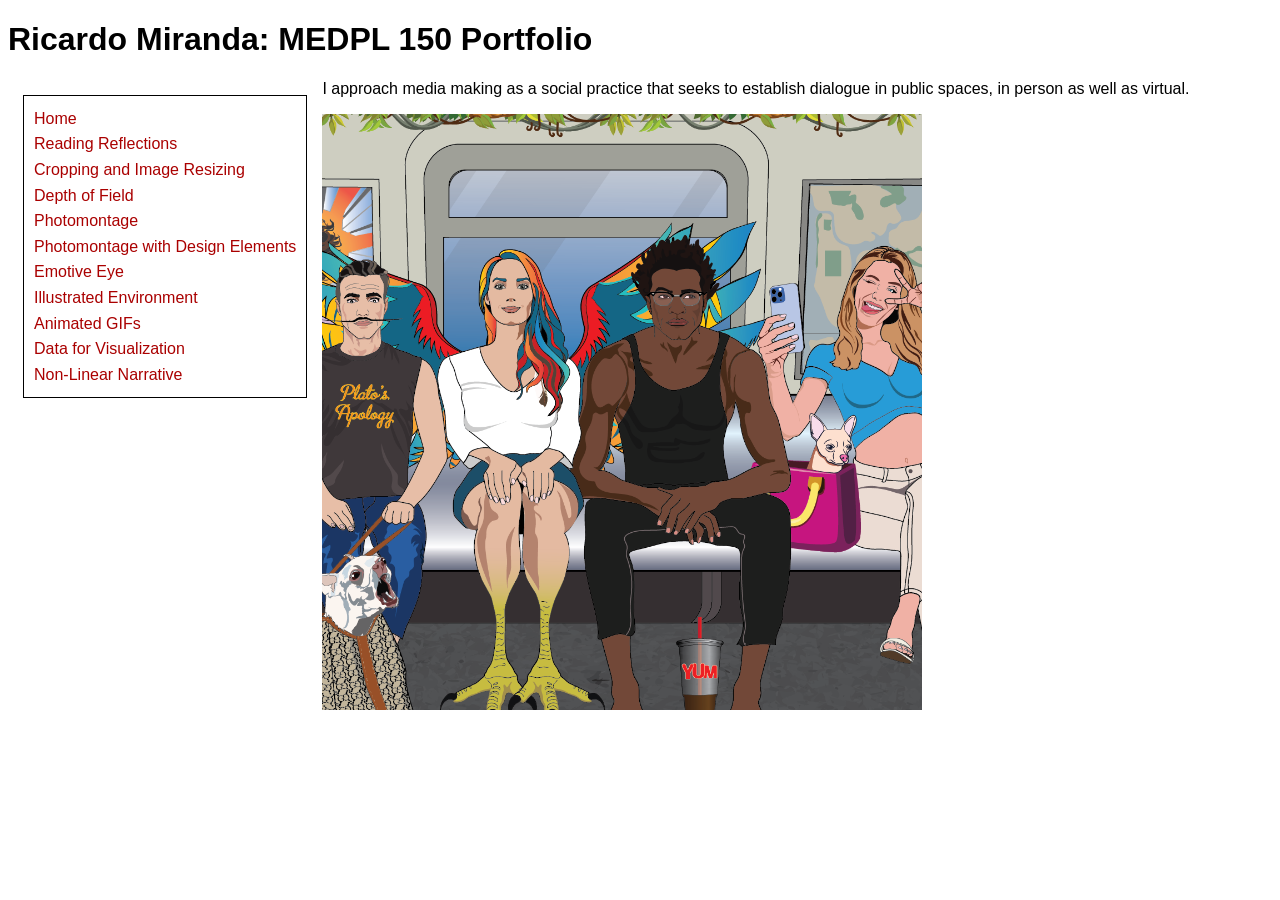
<file: index.html>
<!DOCTYPE HTML>
<html>
  <head>
    <meta charset="UTF-8" />
    <title>Ricardo Miranda MEDPL 150</title>
    <link href="rules.css" rel="stylesheet">
  </head>

  <body>
    <h1>Ricardo Miranda: MEDPL 150 Portfolio</h1>
    <div id="nav"></div>
    <p>I approach media making as a social practice that seeks to establish dialogue in public spaces, in person as well as virtual.</p>
    <img src="img/winter2026Ad.png" width="600" alt="Illustration from end of March 2020." />

    <script src="loadNav.js"></script>
  </body>
</html>
</file>
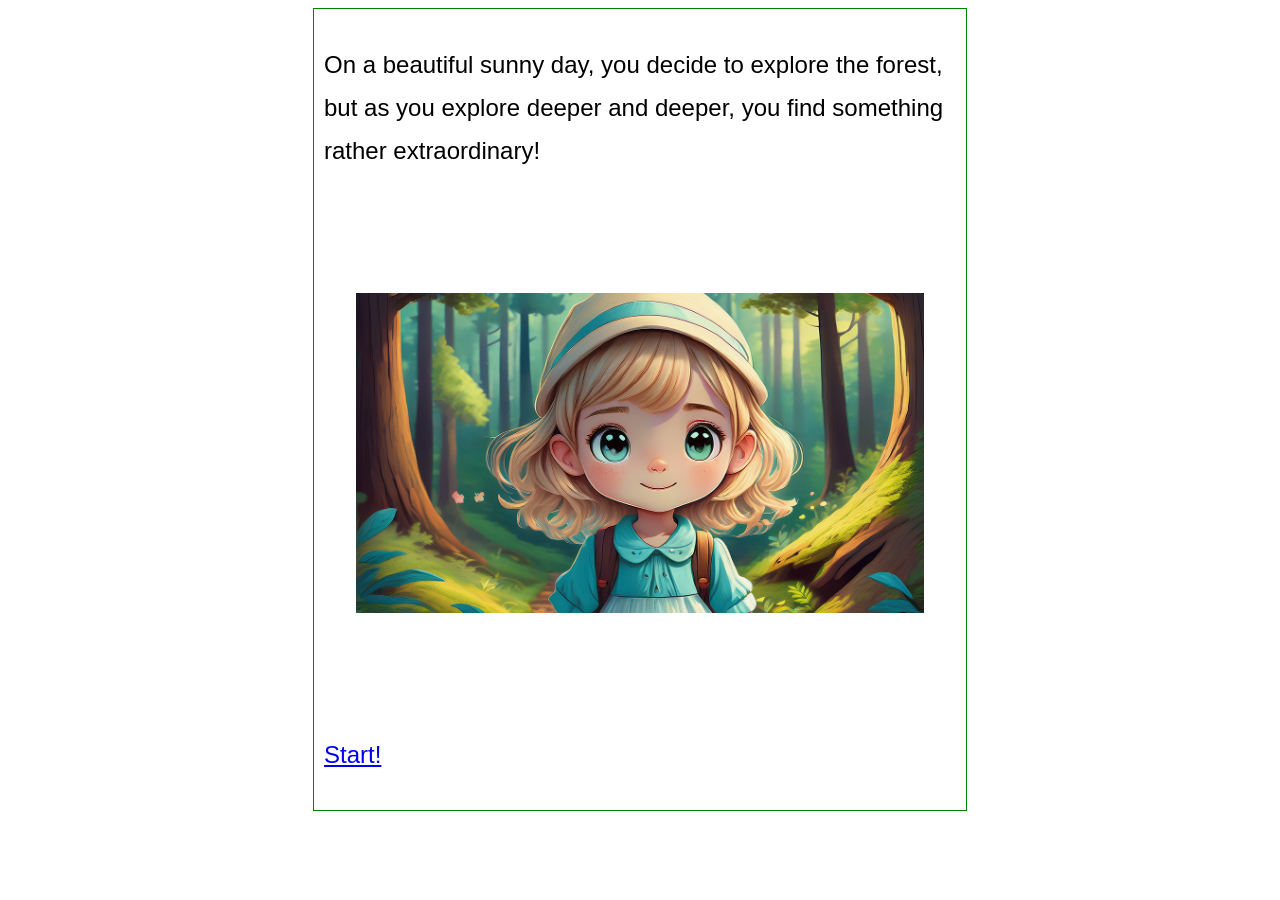
<file: lizbeth/index.html>
<!doctype html>
<html lang="en" dir="ltr">

<head>
  <meta charset="utf-8">
  <title>A day in the forest...</title>
  <style>
    #main {
      margin: auto;
      width: 50%;
      border: 1px solid green;
      padding: 10px;
      font-family: helvetica, sans-serif;
      font-size: 1.5em;
      line-height: 1.8em;
    }
    img {
      display: block;
      margin-left: auto;
      margin-right: auto;
      width: 90%;
      padding: 10px;
    }
  </style>
</head>

<body>

  <div id="main">
    <p>
    On a beautiful sunny day, you decide to explore the forest, but as you explore deeper and deeper, you find something rather extraordinary!
  </p>

  <br /><br />

  <img src="girlforest.jpg" alt="Girl in the forest">

  <br /><br />

  <p><a href="basescenario.html">Start!</a></p>
  </div>

</body>
</html>
</file>
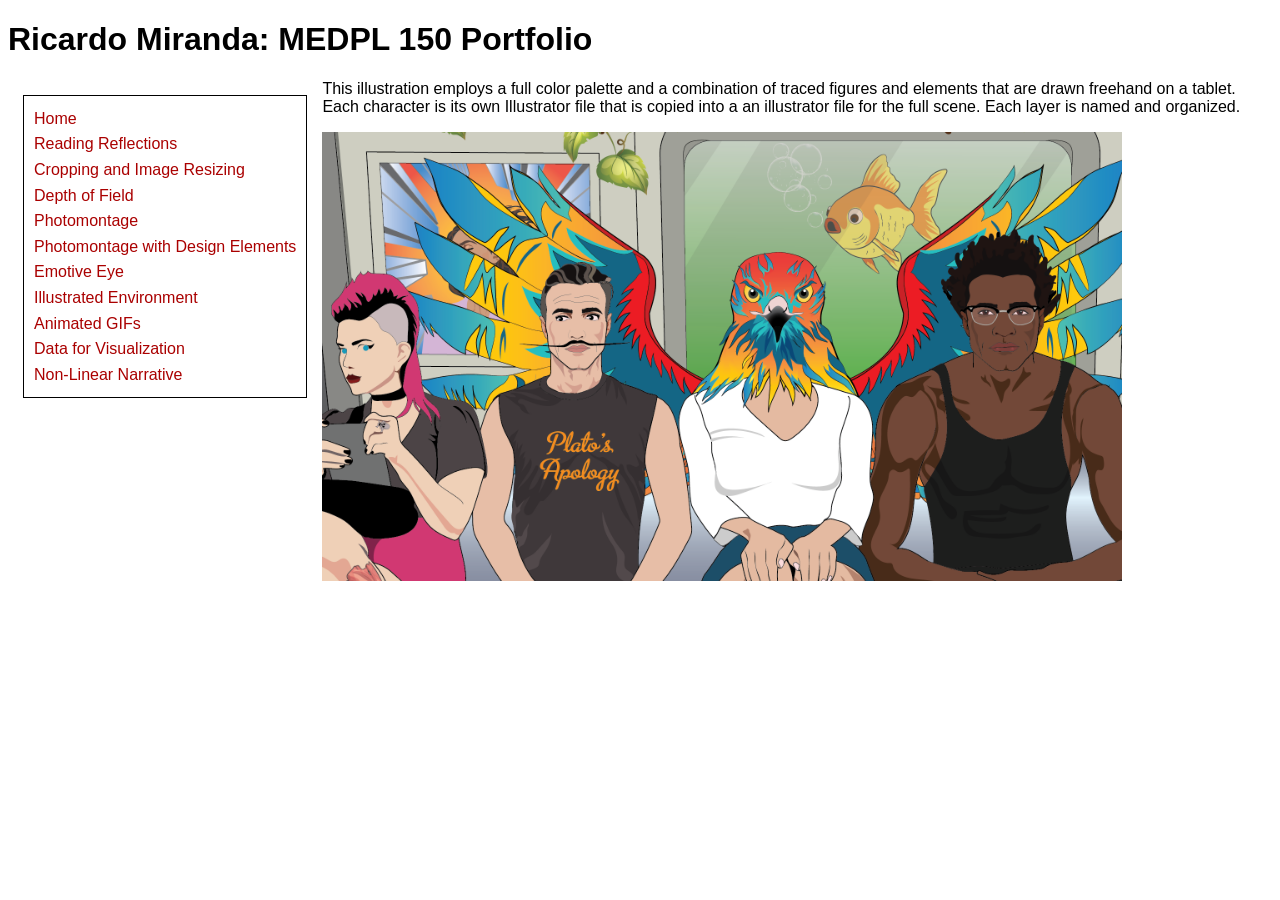
<file: hw02.html>
<!DOCTYPE HTML>
<html>
  <head>
    <meta charset="UTF-8" />
    <title>Ricardo Miranda MEDPL 150</title>
    <link href="rules.css" rel="stylesheet">
  </head>

  <body>
    <h1>Ricardo Miranda: MEDPL 150 Portfolio</h1>
    <div id="nav"></div>
    <p>This illustration employs a full color palette and a combination of traced figures and elements that are drawn freehand on a tablet.  Each character is its own Illustrator file that is copied into a an illustrator file for the full scene.  Each layer is named and organized.</p>
    <img src="img/winter2026_02.png" width="800" alt="Illustration from end of March 2020." />

    <script src="loadNav.js"></script>
  </body>
</html>
</file>
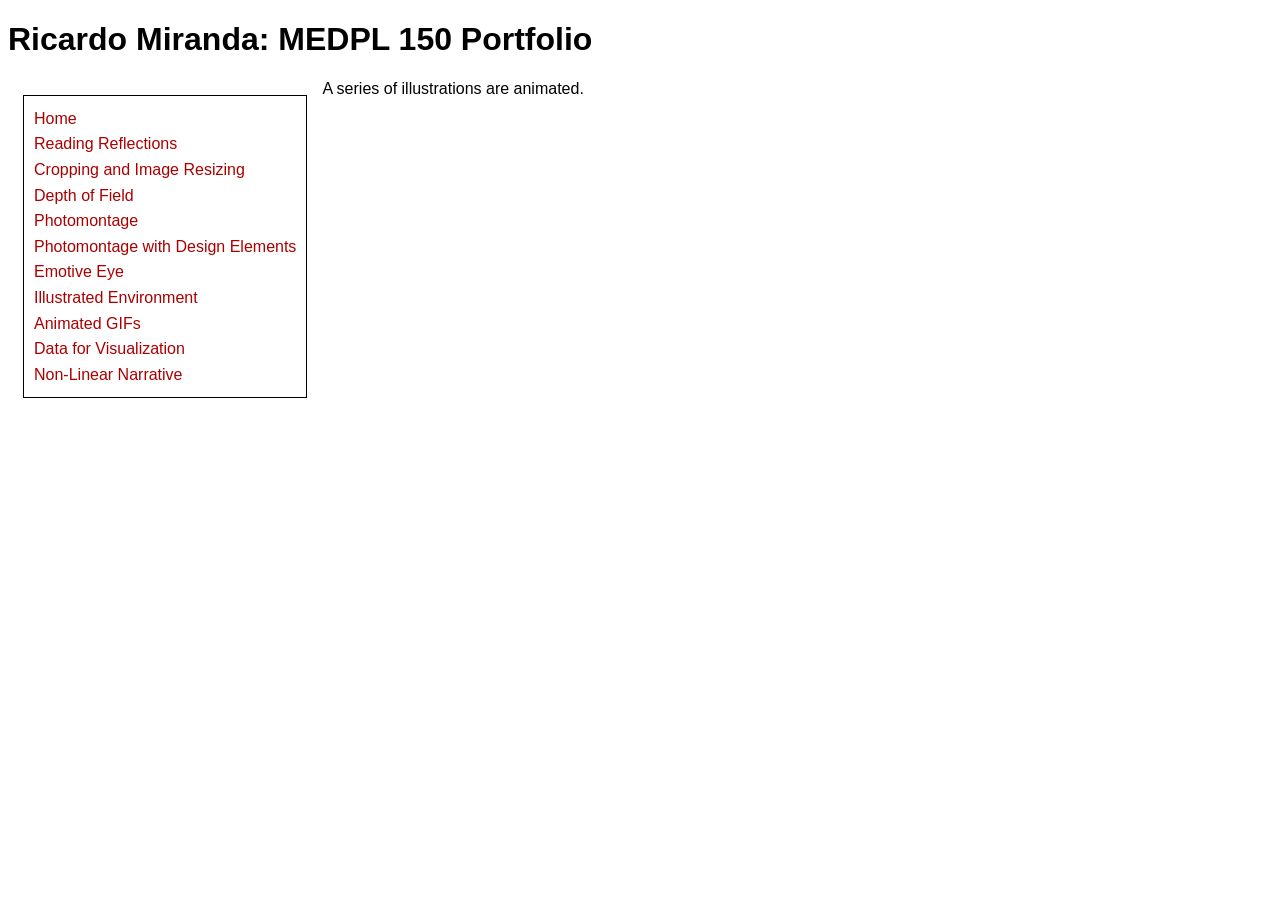
<file: hw03.html>
<!DOCTYPE HTML>
<html>
  <head>
    <meta charset="UTF-8" />
    <title>Ricardo Miranda MEDPL 150</title>
    <link href="rules.css" rel="stylesheet">
  </head>

  <body>
    <h1>Ricardo Miranda: MEDPL 150 Portfolio</h1>
    <div id="nav"></div>
    <p>A series of illustrations are animated.</p>
    <iframe width="560" height="315" src="https://www.youtube.com/embed/DHED4qhnA1I?si=NzlZuG3xerx6MPT8" title="YouTube video player" frameborder="0" allow="accelerometer; autoplay; clipboard-write; encrypted-media; gyroscope; picture-in-picture; web-share" referrerpolicy="strict-origin-when-cross-origin" allowfullscreen></iframe>

    <script src="loadNav.js"></script>
    
  </body>
</html>
</file>
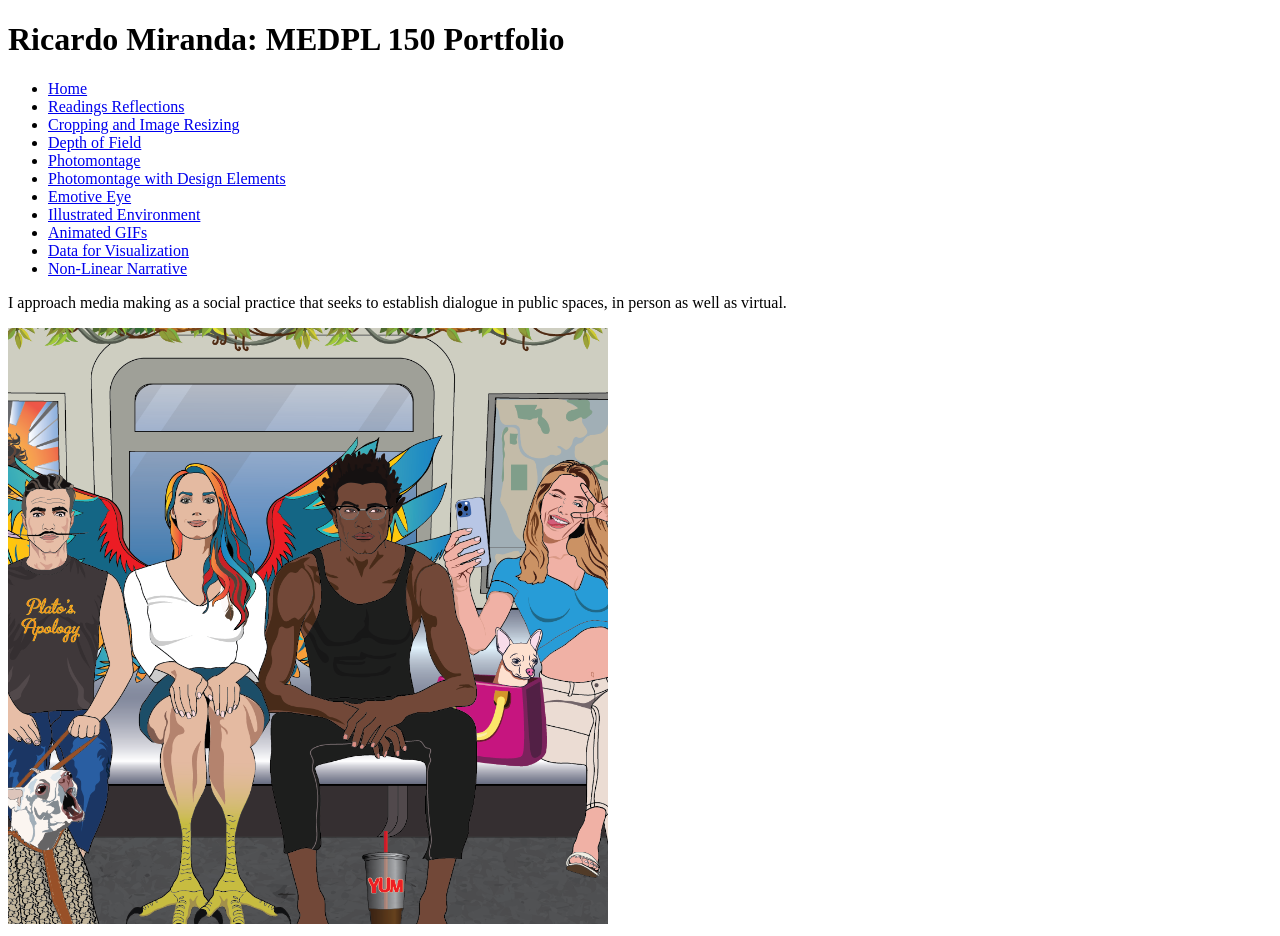
<file: indexStatic.html>
<!DOCTYPE HTML>
<html>
  <head>
    <meta charset="UTF-8" />
    <title>Ricardo Miranda MEDPL 150</title>
  </head>

  <body>
    <h1>Ricardo Miranda: MEDPL 150 Portfolio</h1>
    <ul>
        <li><a href="index.html">Home</a></li>
        <li><a href="readings.html">Readings Reflections</a></li>
        <li><a href="hw02.html">Cropping and Image Resizing</a></li>
        <li><a href="hw03.html">Depth of Field</a></li>
        <li><a href="hw04.html">Photomontage</a></li>
        <li><a href="hw05.html">Photomontage with Design Elements</a></li>
        <li><a href="hw06.html">Emotive Eye</a></li>
        <li><a href="hw07.html">Illustrated Environment</a></li>
        <li><a href="hw08.html">Animated GIFs</a></li>
        <li><a href="hw09.html">Data for Visualization</a></li>
        <li><a href="hw10.html">Non-Linear Narrative</a></li>
      </ul>
    <p>I approach media making as a social practice that seeks to establish dialogue in public spaces, in person as well as virtual.</p>
    <img src="img/winter2026Ad.png" width="600" alt="Illustration from end of March 2020." />

  </body>
</html>
</file>
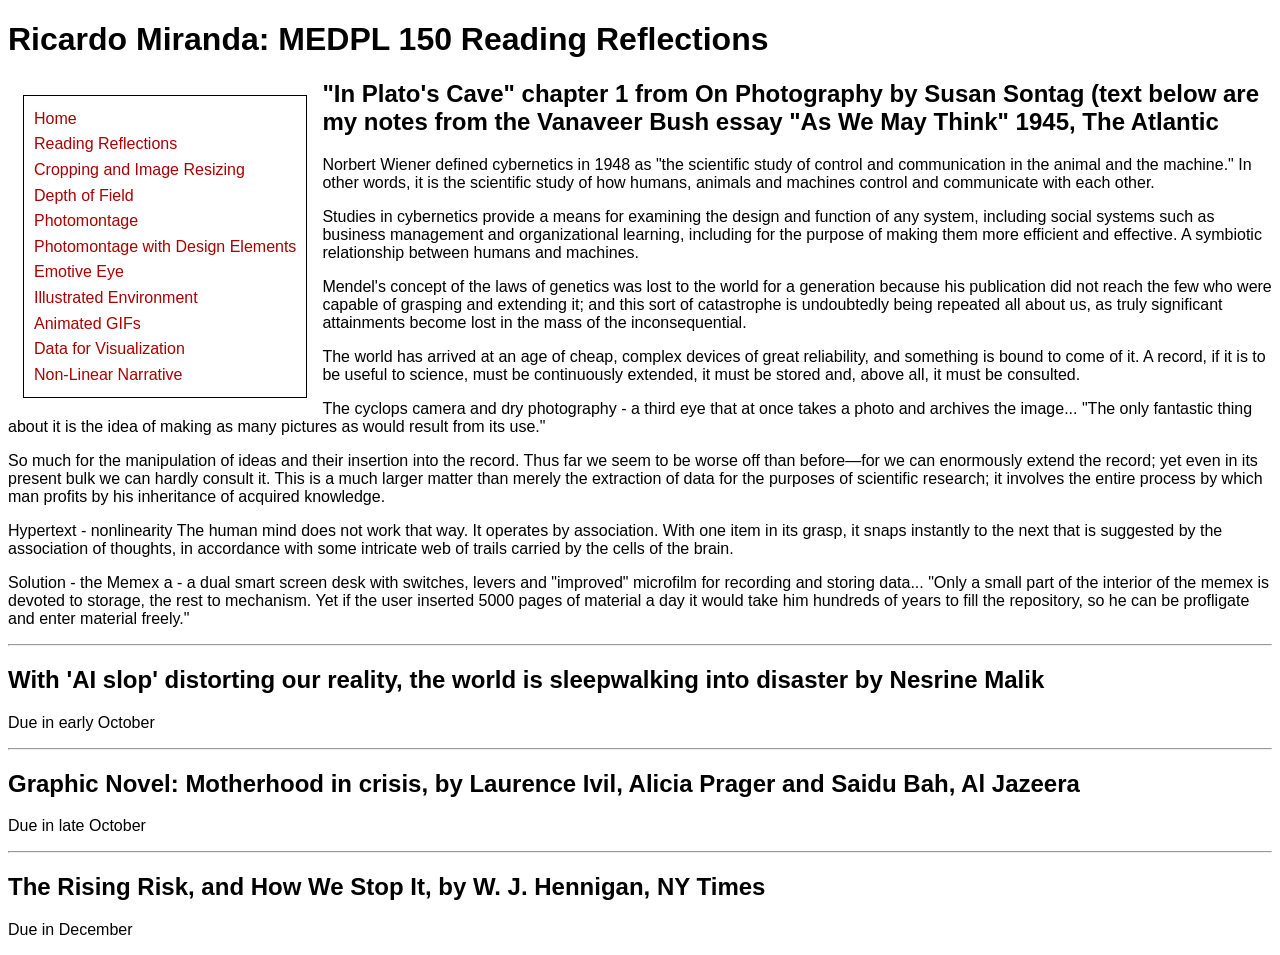
<file: readings.html>
<!DOCTYPE HTML>
<html>
  <head>
    <meta charset="UTF-8" />
    <title>Ricardo Miranda MEDPL 150</title>
    <link href="rules.css" rel="stylesheet">
  </head>

  <body>
    <h1>Ricardo Miranda: MEDPL 150 Reading Reflections</h1>
    <div id="nav"></div>
    <h2>"In Plato's Cave" chapter 1 from On Photography by Susan Sontag (text below are my notes from the Vanaveer Bush essay "As We May Think" 1945, The Atlantic</h2>
    <p>
        Norbert Wiener defined cybernetics in 1948 as "the scientific study of control and communication in the animal and the machine." In other words, it is the scientific study of how humans, animals and machines control and communicate with each other.
    </p>
    <p>
        Studies in cybernetics provide a means for examining the design and function of any system, including social systems such as business management and organizational learning, including for the purpose of making them more efficient and effective. A symbiotic relationship between humans and machines.
    </p>
    <p>    
        Mendel's concept of the laws of genetics was lost to the world for a generation because his publication did not reach the few who were capable of grasping and extending it; and this sort of catastrophe is undoubtedly being repeated all about us, as truly significant attainments become lost in the mass of the inconsequential.
    </p>
    <p>
        The world has arrived at an age of cheap, complex devices of great reliability, and something is bound to come of it. A record, if it is to be useful to science, must be continuously extended, it must be stored and, above all, it must be consulted.
    </p>
    <p>    
        The cyclops camera and dry photography - a third eye that at once takes a photo and archives the image...  "The only fantastic thing about it is the idea of making as many pictures as would result from its use."
    </p>
    <p>   
        So much for the manipulation of ideas and their insertion into the record. Thus far we seem to be worse off than before—for we can enormously extend the record; yet even in its present bulk we can hardly consult it. This is a much larger matter than merely the extraction of data for the purposes of scientific research; it involves the entire process by which man profits by his inheritance of acquired knowledge.
    </p>
    <p>   
        Hypertext - nonlinearity 
        The human mind does not work that way. It operates by association. With one item in its grasp, it snaps instantly to the next that is suggested by the association of thoughts, in accordance with some intricate web of trails carried by the cells of the brain.
    </p>
    <p>  
        Solution - the Memex a - a dual smart screen desk with switches, levers and "improved" microfilm for recording and storing data...  "Only a small part of the interior of the memex is devoted to storage, the rest to mechanism. Yet if the user inserted 5000 pages of material a day it would take him hundreds of years to fill the repository, so he can be profligate and enter material freely."
    </p>

    <hr />

    <h2>With 'AI slop' distorting our reality, the world is sleepwalking into disaster by Nesrine Malik</h2>
    <p>Due in early October</p>

    <hr />

    <h2>Graphic Novel: Motherhood in crisis, by Laurence Ivil, Alicia Prager and Saidu Bah, Al Jazeera</h2>
    <p>Due in late October</p>
    
    <hr />

    <h2>The Rising Risk, and How We Stop It, by W. J. Hennigan, NY Times</h2>
    <p>Due in December</p>

    <script src="loadNav.js"></script>
  </body>
</html>
</file>
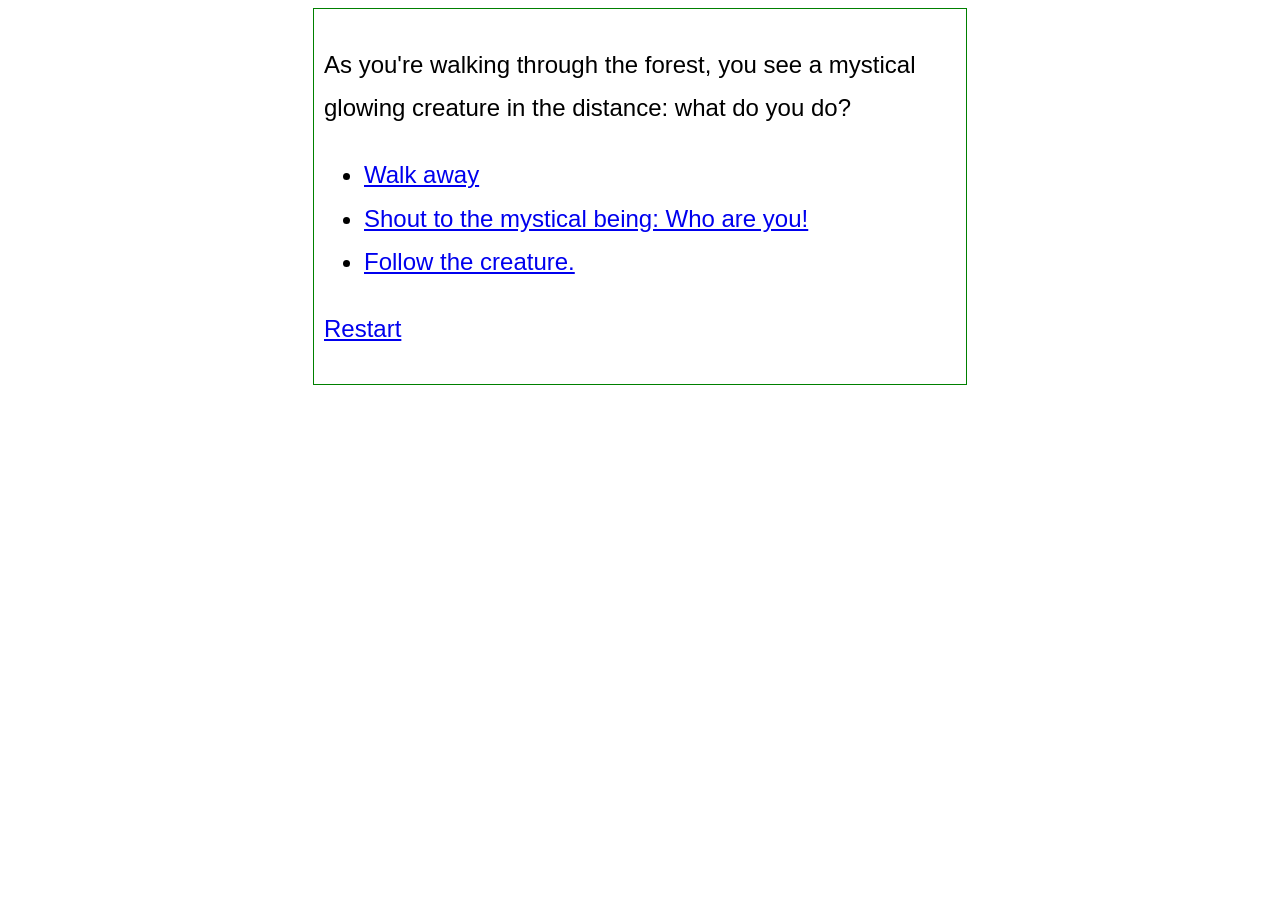
<file: lizbeth/basescenario.html>
<!doctype html> 

<html lang="en" dir="ltr">

<head>
<meta charset="utf-8">
<title> A day in the forest... </title>
  <style>
    #main {
      margin: auto;
      width: 50%;
      border: 1px solid green;
      padding: 10px;
      font-family: helvetica, sans-serif;
      font-size: 1.5em;
      line-height: 1.8em;
    }
    img {
      display: block;
      margin-left: auto;
      margin-right: auto;
      width: 90%;
      padding: 10px;
    }
  </style>
</head> 

<body>
<div id="main">
<p> As you're walking through the forest, you see a mystical glowing creature in the distance: what do you do? </p>

  <ul>
    <li>
      <a href="file.html">Walk away</a>
    </li>
    <li>
      <a href="file.html">Shout to the mystical being: Who are you!</a>
    </li>
    <li>
      <a href="file.html">Follow the creature.</a>
    </li>
  </ul>
  
  <p>
   <a href="index.html">Restart</a>
  </p>
</div>
</body>

</html>
</file>
<file: rules.css>
body {
    font-family:sans-serif;
}
ul { 
    float: left; 
    margin: 15px; 
    padding: 10px; 
    border: 1px solid; 
    line-height: 1.6em; 
    list-style-type: none;}

a {
    text-decoration: none;
    color: rgb(170, 0, 0);
}

nav a.active {
    font-weight: bold;
    text-decoration: underline;
  }
</file>
